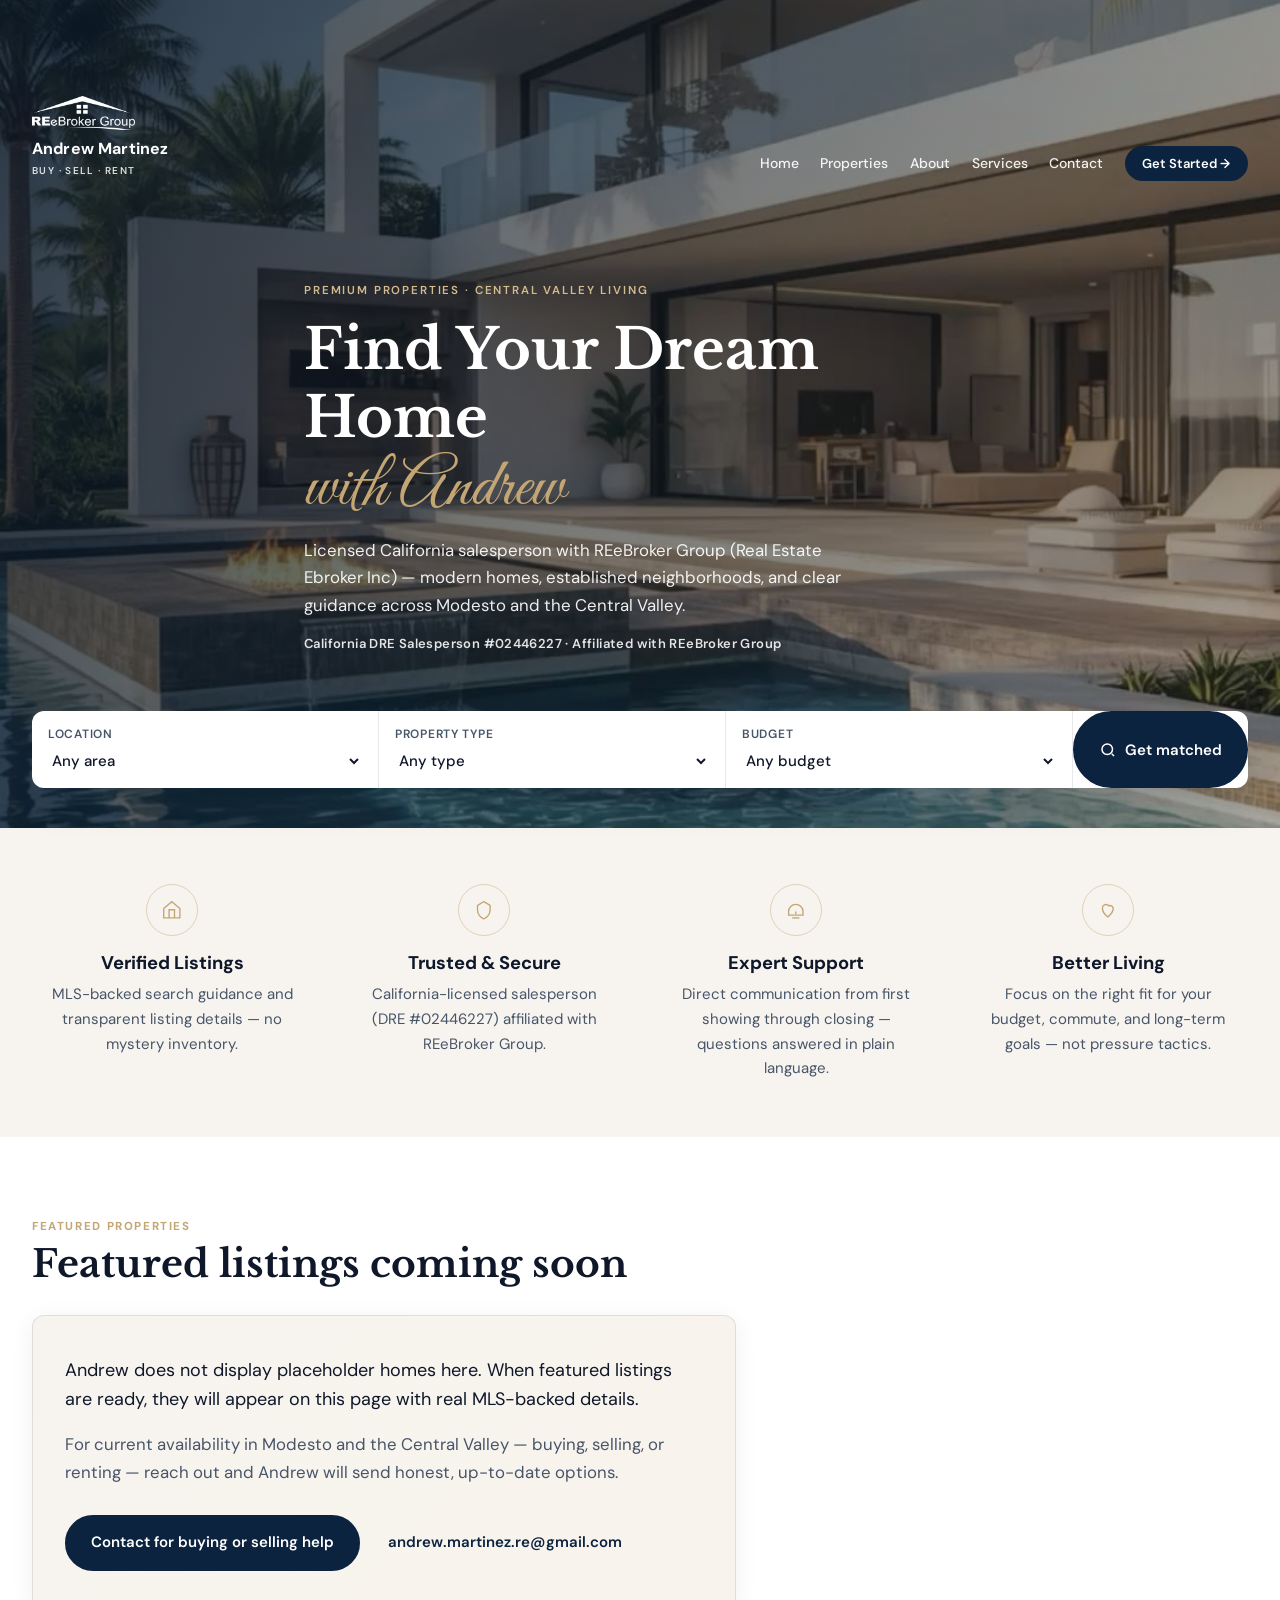
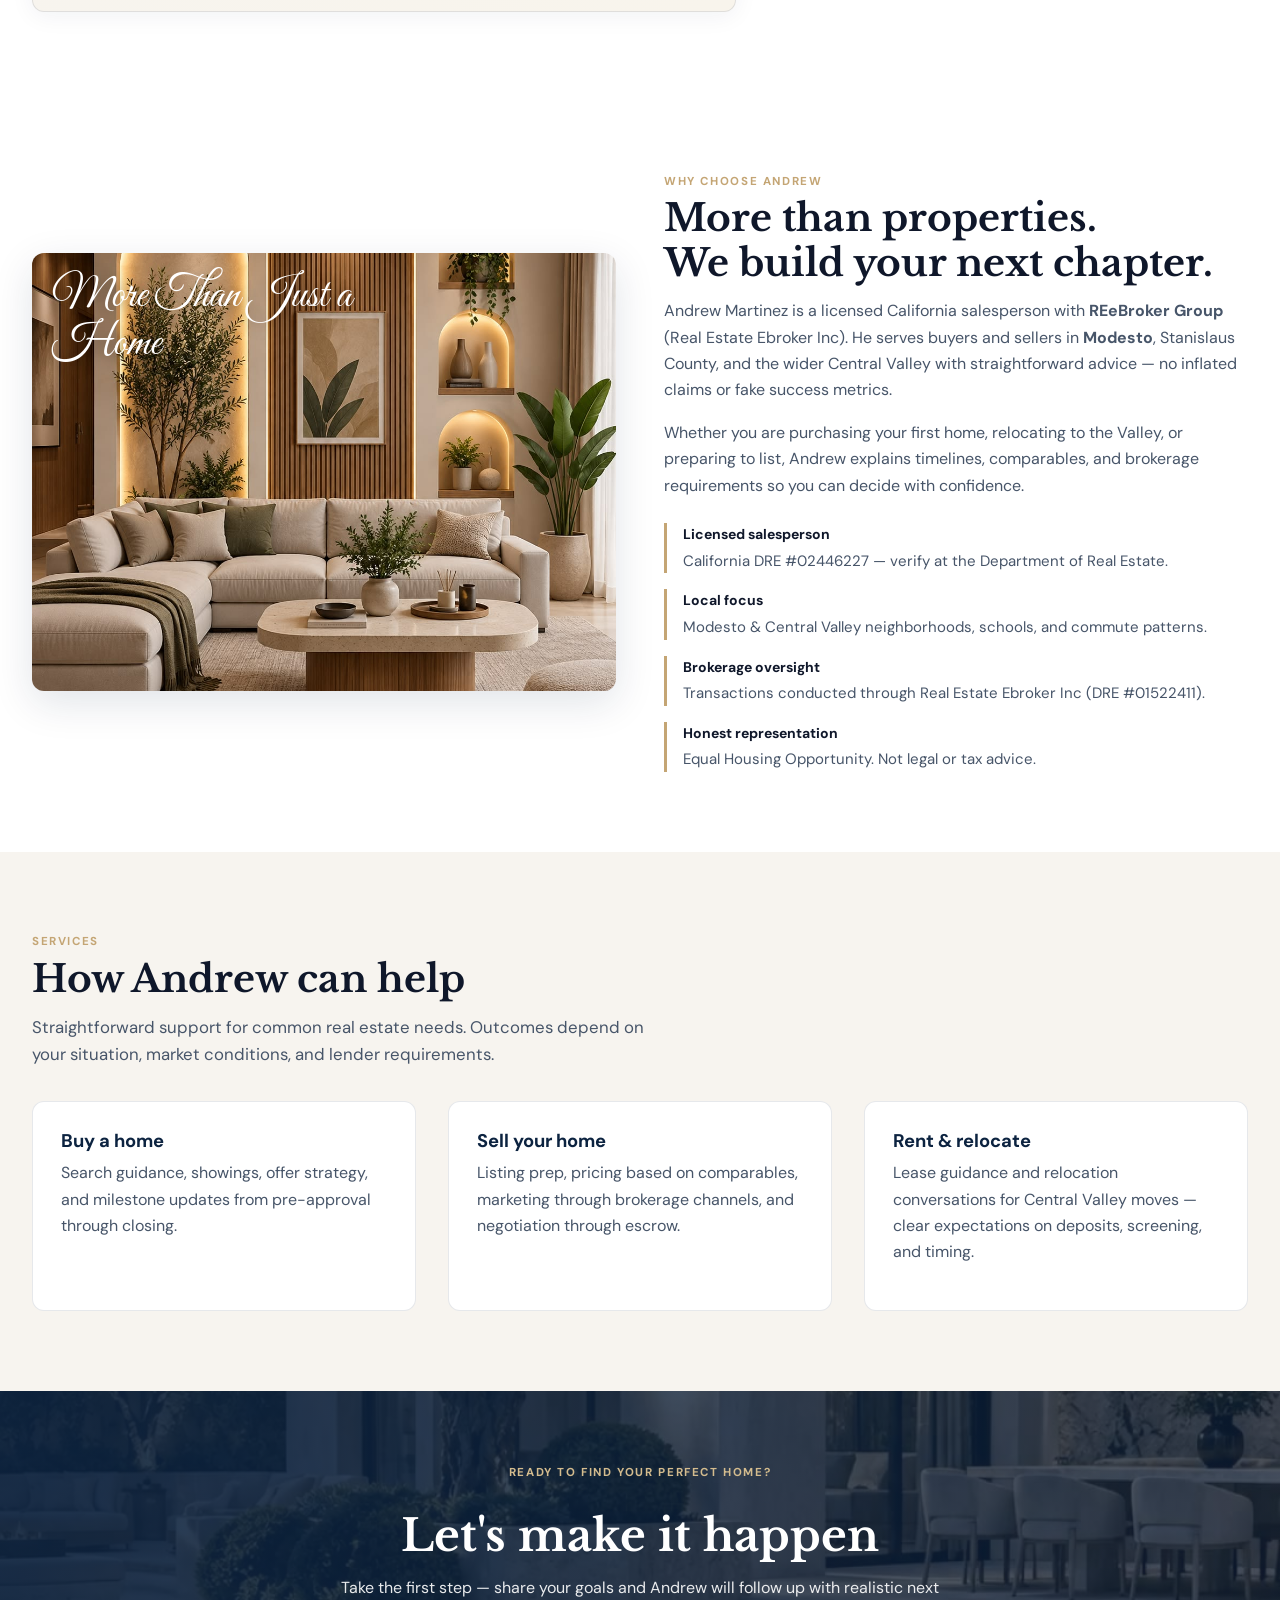
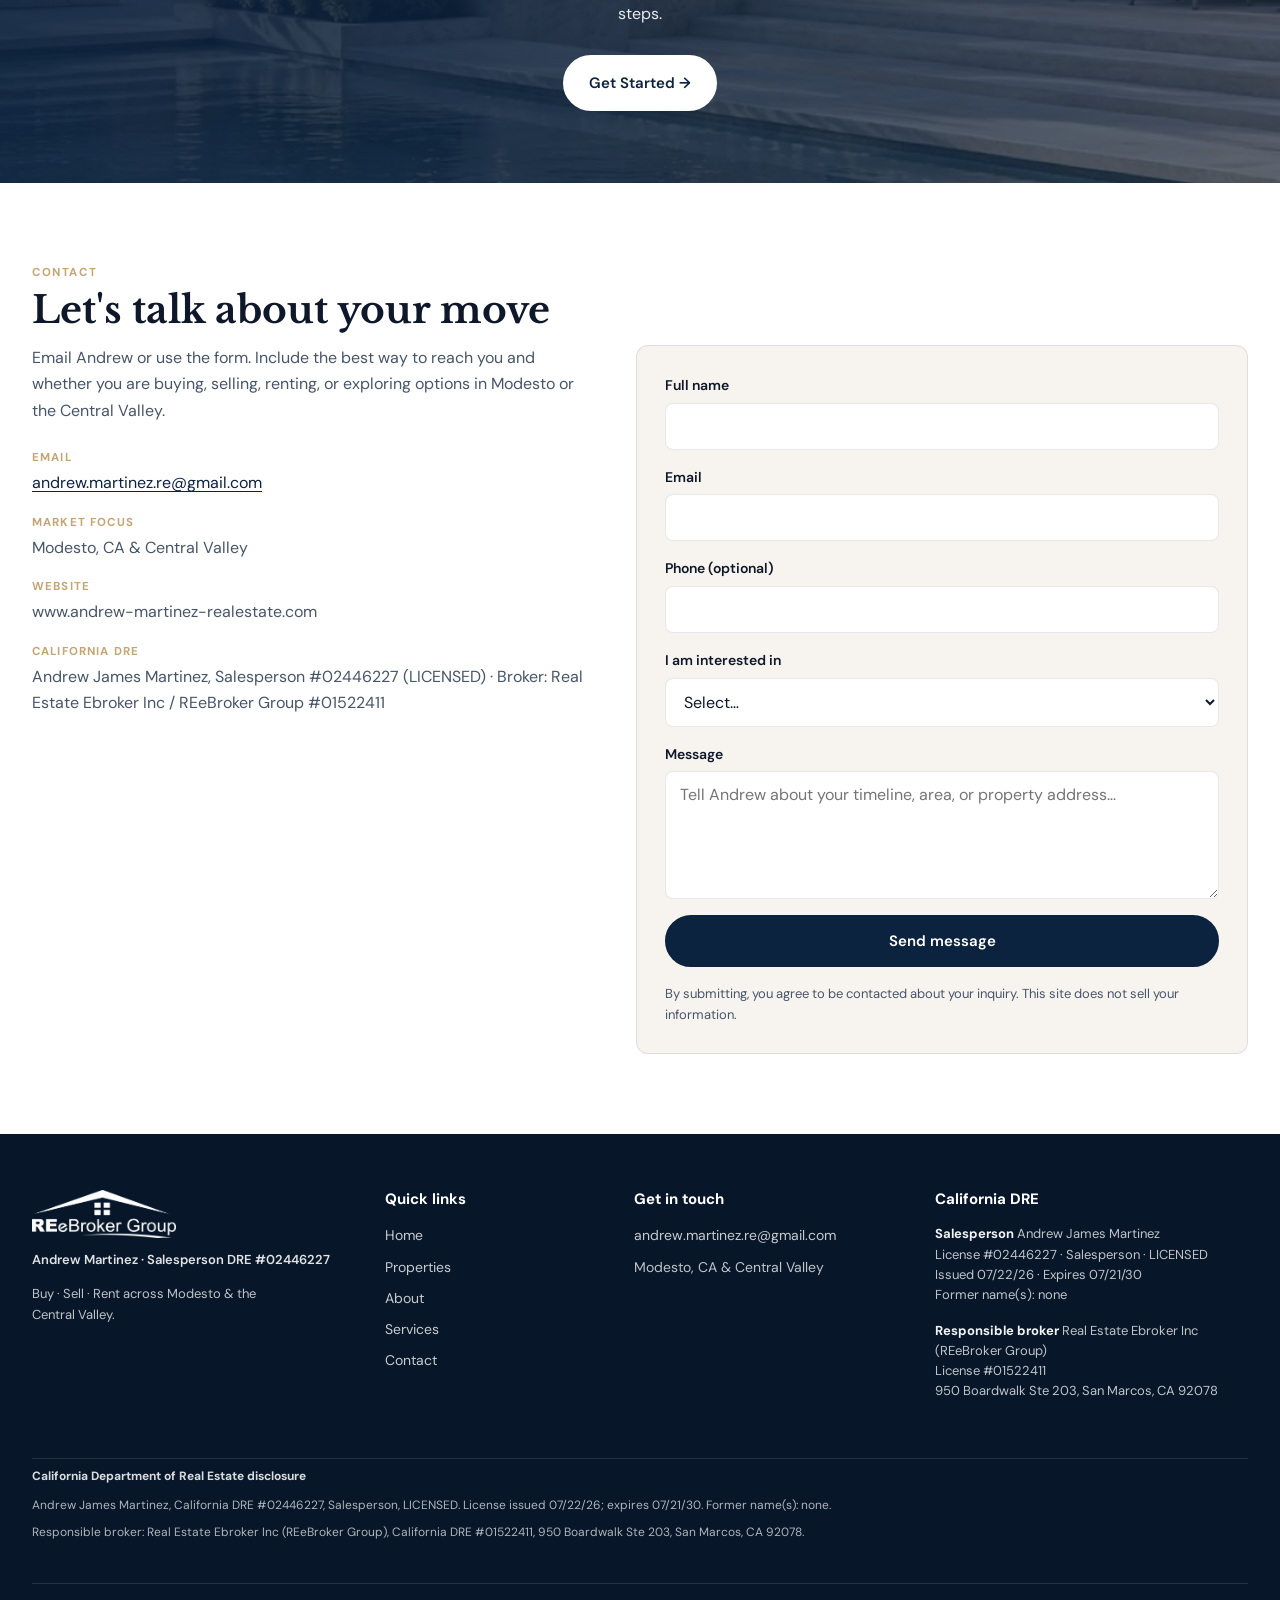
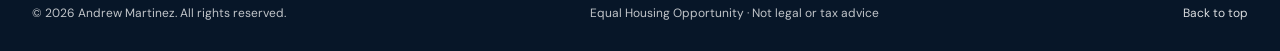
<file: index.html>
<!DOCTYPE html>
<html lang="en">
<head>
  <meta charset="UTF-8">
  <meta name="viewport" content="width=device-width, initial-scale=1.0">
  <title>Andrew Martinez | REeBroker Group — Modesto &amp; Central Valley Real Estate</title>
  <meta name="description" content="Licensed California real estate salesperson Andrew Martinez with REeBroker Group. Buy, sell, and rent guidance in Modesto and the Central Valley.">
  <meta name="author" content="Andrew Martinez">
  <link rel="canonical" href="https://www.andrew-martinez-realestate.com/">
  <meta property="og:type" content="website">
  <meta property="og:title" content="Andrew Martinez | REeBroker Group">
  <meta property="og:description" content="Modesto &amp; Central Valley real estate — buying, selling, and honest listing guidance.">
  <meta property="og:url" content="https://www.andrew-martinez-realestate.com/">
  <meta property="og:image" content="https://jimmythegod100.github.io/andrew-martinez-realestate/images/hero-luxury.jpg">
  <meta name="twitter:card" content="summary_large_image">
  <meta name="twitter:title" content="Andrew Martinez | REeBroker Group">
  <meta name="twitter:description" content="Modesto &amp; Central Valley real estate.">
  <meta name="twitter:image" content="https://jimmythegod100.github.io/andrew-martinez-realestate/images/hero-luxury.jpg">
  <link rel="icon" href="images/favicon.svg" type="image/svg+xml">
  <link rel="preconnect" href="https://fonts.googleapis.com">
  <link rel="preconnect" href="https://fonts.gstatic.com" crossorigin>
  <link href="https://fonts.googleapis.com/css2?family=DM+Sans:ital,opsz,wght@0,9..40,400;0,9..40,500;0,9..40,600;0,9..40,700;1,9..40,400&family=Great+Vibes&family=Libre+Baskerville:ital,wght@0,400;0,700;1,400&display=swap" rel="stylesheet">
  <link rel="stylesheet" href="css/styles.css?v=20261010b">
</head>
<body>
  <a class="skip-link" href="#main">Skip to content</a>

  <header class="site-header" id="top">
    <div class="inner">
      <a class="logo-lockup logo-lockup--brand" href="#top" aria-label="Andrew Martinez, REeBroker Group — home">
        <img class="reebroker-logo reebroker-logo--header" src="images/reebroker-logo-white.png" width="148" height="49" alt="REeBroker Group — Real Estate Ebroker Inc">
        <span class="logo-agent">
          <span class="logo-text">
            Andrew Martinez
            <span class="logo-tagline">Buy · Sell · Rent</span>
          </span>
        </span>
      </a>
      <button class="nav-toggle" type="button" aria-expanded="false" aria-controls="site-nav" aria-label="Open menu">
        <svg width="24" height="24" viewBox="0 0 24 24" fill="none" stroke="currentColor" stroke-width="2" aria-hidden="true">
          <path d="M4 7h16M4 12h16M4 17h16"/>
        </svg>
      </button>
      <nav>
        <ul class="site-nav" id="site-nav">
          <li><a href="#top">Home</a></li>
          <li><a href="#properties">Properties</a></li>
          <li><a href="#about">About</a></li>
          <li><a href="#services">Services</a></li>
          <li><a href="#contact">Contact</a></li>
          <li><a class="nav-cta" href="#contact">Get Started →</a></li>
        </ul>
      </nav>
    </div>
  </header>

  <main id="main">
    <section class="hero" aria-labelledby="hero-heading">
      <div class="hero-inner">
        <p class="hero-eyebrow">Premium properties · Central Valley living</p>
        <h1 id="hero-heading">
          Find Your Dream Home
          <span class="hero-script">with Andrew</span>
        </h1>
        <p class="hero-tagline">Licensed California salesperson with REeBroker Group (Real Estate Ebroker Inc) — modern homes, established neighborhoods, and clear guidance across Modesto and the Central Valley.</p>
        <p class="hero-dre">California DRE Salesperson #02446227 · Affiliated with REeBroker Group</p>
      </div>
      <form class="hero-search" id="hero-search" role="search" aria-label="Share your home search criteria">
        <label class="hero-search-field">
          <span class="hero-search-label">Location</span>
          <select name="location" id="search-location">
            <option value="">Any area</option>
            <option value="modesto">Modesto, CA</option>
            <option value="turlock">Turlock, CA</option>
            <option value="central-valley">Central Valley</option>
          </select>
        </label>
        <label class="hero-search-field">
          <span class="hero-search-label">Property type</span>
          <select name="type" id="search-type">
            <option value="">Any type</option>
            <option value="sale">For sale</option>
            <option value="rent">For rent</option>
          </select>
        </label>
        <label class="hero-search-field">
          <span class="hero-search-label">Budget</span>
          <select name="budget" id="search-budget">
            <option value="">Any budget</option>
            <option value="under-500">Under $500K</option>
            <option value="500-700">$500K – $700K</option>
            <option value="rent">Under $3K/mo rent</option>
          </select>
        </label>
        <button class="btn btn-navy hero-search-btn" type="submit">
          <svg width="18" height="18" viewBox="0 0 24 24" fill="none" stroke="currentColor" stroke-width="2" aria-hidden="true"><circle cx="11" cy="11" r="7"/><path d="M20 20l-3-3"/></svg>
          Get matched
        </button>
      </form>
    </section>

    <section class="highlights" aria-labelledby="highlights-heading">
      <h2 id="highlights-heading" class="visually-hidden">Why work with Andrew</h2>
      <div class="highlights-grid">
        <article class="highlight-card">
          <div class="highlight-icon" aria-hidden="true">
            <svg viewBox="0 0 24 24" fill="none" stroke="currentColor" stroke-width="1.5"><path d="M3 10.5L12 3l9 7.5V21H3V10.5z"/><path d="M9 21V12h6v9"/></svg>
          </div>
          <h3>Verified Listings</h3>
          <p>MLS-backed search guidance and transparent listing details — no mystery inventory.</p>
        </article>
        <article class="highlight-card">
          <div class="highlight-icon" aria-hidden="true">
            <svg viewBox="0 0 24 24" fill="none" stroke="currentColor" stroke-width="1.5"><path d="M12 3l7 4v5c0 5-3.5 9-7 10-3.5-1-7-5-7-10V7l7-4z"/></svg>
          </div>
          <h3>Trusted &amp; Secure</h3>
          <p>California-licensed salesperson (DRE #02446227) affiliated with REeBroker Group.</p>
        </article>
        <article class="highlight-card">
          <div class="highlight-icon" aria-hidden="true">
            <svg viewBox="0 0 24 24" fill="none" stroke="currentColor" stroke-width="1.5"><path d="M4 14a8 8 0 0116 0v4H4v-4z"/><path d="M12 14v3"/><path d="M8 21h8"/></svg>
          </div>
          <h3>Expert Support</h3>
          <p>Direct communication from first showing through closing — questions answered in plain language.</p>
        </article>
        <article class="highlight-card">
          <div class="highlight-icon" aria-hidden="true">
            <svg viewBox="0 0 24 24" fill="none" stroke="currentColor" stroke-width="1.5"><path d="M12 20s-6-4.5-6-10a4 4 0 017-2.5A4 4 0 0118 10c0 5.5-6 10-6 10z"/></svg>
          </div>
          <h3>Better Living</h3>
          <p>Focus on the right fit for your budget, commute, and long-term goals — not pressure tactics.</p>
        </article>
      </div>
    </section>

    <section class="section properties-section" id="properties" aria-labelledby="properties-heading">
      <div class="section-inner">
        <p class="section-label">Featured properties</p>
        <h2 id="properties-heading">Featured listings coming soon</h2>
        <div class="properties-coming-soon">
          <p class="properties-coming-soon-lead">Andrew does not display placeholder homes here. When featured listings are ready, they will appear on this page with real MLS-backed details.</p>
          <p>For current availability in Modesto and the Central Valley — buying, selling, or renting — reach out and Andrew will send honest, up-to-date options.</p>
          <div class="properties-coming-soon-actions">
            <a class="btn btn-navy" href="#contact">Contact for buying or selling help</a>
            <a class="text-link" href="mailto:andrew.martinez.re@gmail.com">andrew.martinez.re@gmail.com</a>
          </div>
        </div>
      </div>
    </section>

    <section class="section about-section" id="about" aria-labelledby="about-heading">
      <div class="section-inner about-split">
        <div class="about-visual">
          <img src="images/about-living.jpg" alt="Bright modern luxury living room" width="720" height="540" loading="lazy">
          <p class="about-overlay-script">More Than Just a Home</p>
        </div>
        <div class="about-copy">
          <p class="section-label">Why choose Andrew</p>
          <h2 id="about-heading">More than properties.<br>We build your next chapter.</h2>
          <p>Andrew Martinez is a licensed California salesperson with <strong>REeBroker Group</strong> (Real Estate Ebroker Inc). He serves buyers and sellers in <strong>Modesto</strong>, Stanislaus County, and the wider Central Valley with straightforward advice — no inflated claims or fake success metrics.</p>
          <p>Whether you are purchasing your first home, relocating to the Valley, or preparing to list, Andrew explains timelines, comparables, and brokerage requirements so you can decide with confidence.</p>
          <ul class="about-facts">
            <li>
              <strong>Licensed salesperson</strong>
              California DRE #02446227 — verify at the Department of Real Estate.
            </li>
            <li>
              <strong>Local focus</strong>
              Modesto &amp; Central Valley neighborhoods, schools, and commute patterns.
            </li>
            <li>
              <strong>Brokerage oversight</strong>
              Transactions conducted through Real Estate Ebroker Inc (DRE #01522411).
            </li>
            <li>
              <strong>Honest representation</strong>
              Equal Housing Opportunity. Not legal or tax advice.
            </li>
          </ul>
        </div>
      </div>
    </section>

    <section class="section section-alt" id="services" aria-labelledby="services-heading">
      <div class="section-inner">
        <p class="section-label">Services</p>
        <h2 id="services-heading">How Andrew can help</h2>
        <p class="section-intro">Straightforward support for common real estate needs. Outcomes depend on your situation, market conditions, and lender requirements.</p>
        <div class="services-grid">
          <article class="service-item">
            <h3>Buy a home</h3>
            <p>Search guidance, showings, offer strategy, and milestone updates from pre-approval through closing.</p>
          </article>
          <article class="service-item">
            <h3>Sell your home</h3>
            <p>Listing prep, pricing based on comparables, marketing through brokerage channels, and negotiation through escrow.</p>
          </article>
          <article class="service-item">
            <h3>Rent &amp; relocate</h3>
            <p>Lease guidance and relocation conversations for Central Valley moves — clear expectations on deposits, screening, and timing.</p>
          </article>
        </div>
      </div>
    </section>

    <section class="cta-banner" aria-labelledby="cta-heading">
      <div class="cta-banner-inner">
        <p class="cta-eyebrow">Ready to find your perfect home?</p>
        <h2 id="cta-heading">Let&apos;s make it happen</h2>
        <p>Take the first step — share your goals and Andrew will follow up with realistic next steps.</p>
        <a class="btn btn-white" href="#contact">Get Started →</a>
      </div>
    </section>

    <section class="section contact-section" id="contact" aria-labelledby="contact-heading">
      <div class="section-inner">
        <p class="section-label">Contact</p>
        <h2 id="contact-heading">Let&apos;s talk about your move</h2>
        <div class="contact-grid">
          <div>
            <p>Email Andrew or use the form. Include the best way to reach you and whether you are buying, selling, renting, or exploring options in Modesto or the Central Valley.</p>
            <ul class="contact-details">
              <li>
                <strong>Email</strong>
                <a href="mailto:andrew.martinez.re@gmail.com">andrew.martinez.re@gmail.com</a>
              </li>
              <li>
                <strong>Market focus</strong>
                Modesto, CA &amp; Central Valley
              </li>
              <li>
                <strong>Website</strong>
                www.andrew-martinez-realestate.com
              </li>
              <li>
                <strong>California DRE</strong>
                Andrew James Martinez, Salesperson #02446227 (LICENSED) · Broker: Real Estate Ebroker Inc / REeBroker Group #01522411
              </li>
            </ul>
          </div>
          <form class="contact-form" action="https://formsubmit.co/andrew.martinez.re@gmail.com" method="POST">
            <input type="hidden" name="_subject" value="New inquiry — Andrew Martinez Real Estate">
            <input type="hidden" name="_captcha" value="false">
            <input type="hidden" name="_template" value="table">
            <input type="hidden" name="_next" value="https://jimmythegod100.github.io/andrew-martinez-realestate/thanks.html">
            <input type="text" name="_honey" style="display:none" tabindex="-1" autocomplete="off">
            <label>
              Full name
              <input type="text" name="name" required autocomplete="name">
            </label>
            <label>
              Email
              <input type="email" name="email" required autocomplete="email">
            </label>
            <label>
              Phone (optional)
              <input type="tel" name="phone" autocomplete="tel">
            </label>
            <label>
              I am interested in
              <select name="interest" required>
                <option value="">Select…</option>
                <option value="Buying">Buying a home</option>
                <option value="Selling">Selling my home</option>
                <option value="Renting">Renting / lease</option>
                <option value="Valuation">Home valuation</option>
                <option value="Other">Other / general question</option>
              </select>
            </label>
            <label>
              Message
              <textarea name="message" required placeholder="Tell Andrew about your timeline, area, or property address…"></textarea>
            </label>
            <button class="btn btn-navy" type="submit">Send message</button>
            <p class="form-note">By submitting, you agree to be contacted about your inquiry. This site does not sell your information.</p>
          </form>
        </div>
      </div>
    </section>
  </main>

  <footer class="site-footer" id="license" aria-labelledby="footer-heading">
    <div class="footer-inner">
      <div class="footer-brand">
        <a class="footer-brand-link" href="#top">
          <img class="reebroker-logo reebroker-logo--footer" src="images/reebroker-logo-white.png" width="168" height="56" alt="REeBroker Group — Real Estate Ebroker Inc">
          <span class="footer-agent-name">Andrew Martinez · Salesperson DRE #02446227</span>
        </a>
        <p class="footer-tagline">Buy · Sell · Rent across Modesto &amp; the Central Valley.</p>
      </div>
      <div class="footer-col">
        <h2 id="footer-heading" class="footer-title">Quick links</h2>
        <ul class="footer-links">
          <li><a href="#top">Home</a></li>
          <li><a href="#properties">Properties</a></li>
          <li><a href="#about">About</a></li>
          <li><a href="#services">Services</a></li>
          <li><a href="#contact">Contact</a></li>
        </ul>
      </div>
      <div class="footer-col">
        <h2 class="footer-title">Get in touch</h2>
        <ul class="footer-contact">
          <li><a href="mailto:andrew.martinez.re@gmail.com">andrew.martinez.re@gmail.com</a></li>
          <li>Modesto, CA &amp; Central Valley</li>
        </ul>
      </div>
      <div class="footer-col footer-license">
        <h2 class="footer-title">California DRE</h2>
        <p><strong>Salesperson</strong> Andrew James Martinez<br>License #02446227 · Salesperson · LICENSED<br>Issued 07/22/26 · Expires 07/21/30<br>Former name(s): none</p>
        <p><strong>Responsible broker</strong> Real Estate Ebroker Inc (REeBroker Group)<br>License #01522411<br>950 Boardwalk Ste 203, San Marcos, CA 92078</p>
      </div>
      <div class="footer-compliance" aria-label="California real estate license disclosure">
        <p class="footer-compliance-title">California Department of Real Estate disclosure</p>
        <p>Andrew James Martinez, California DRE #02446227, Salesperson, LICENSED. License issued 07/22/26; expires 07/21/30. Former name(s): none.</p>
        <p>Responsible broker: Real Estate Ebroker Inc (REeBroker Group), California DRE #01522411, 950 Boardwalk Ste 203, San Marcos, CA 92078.</p>
      </div>
    </div>
    <div class="footer-bottom">
      <span>&copy; <span id="year"></span> Andrew Martinez. All rights reserved.</span>
      <span>Equal Housing Opportunity · Not legal or tax advice</span>
      <a href="#top">Back to top</a>
    </div>
  </footer>

  <script src="js/main.js"></script>
  <script>document.getElementById("year").textContent = new Date().getFullYear();</script>
</body>
</html>
</file>
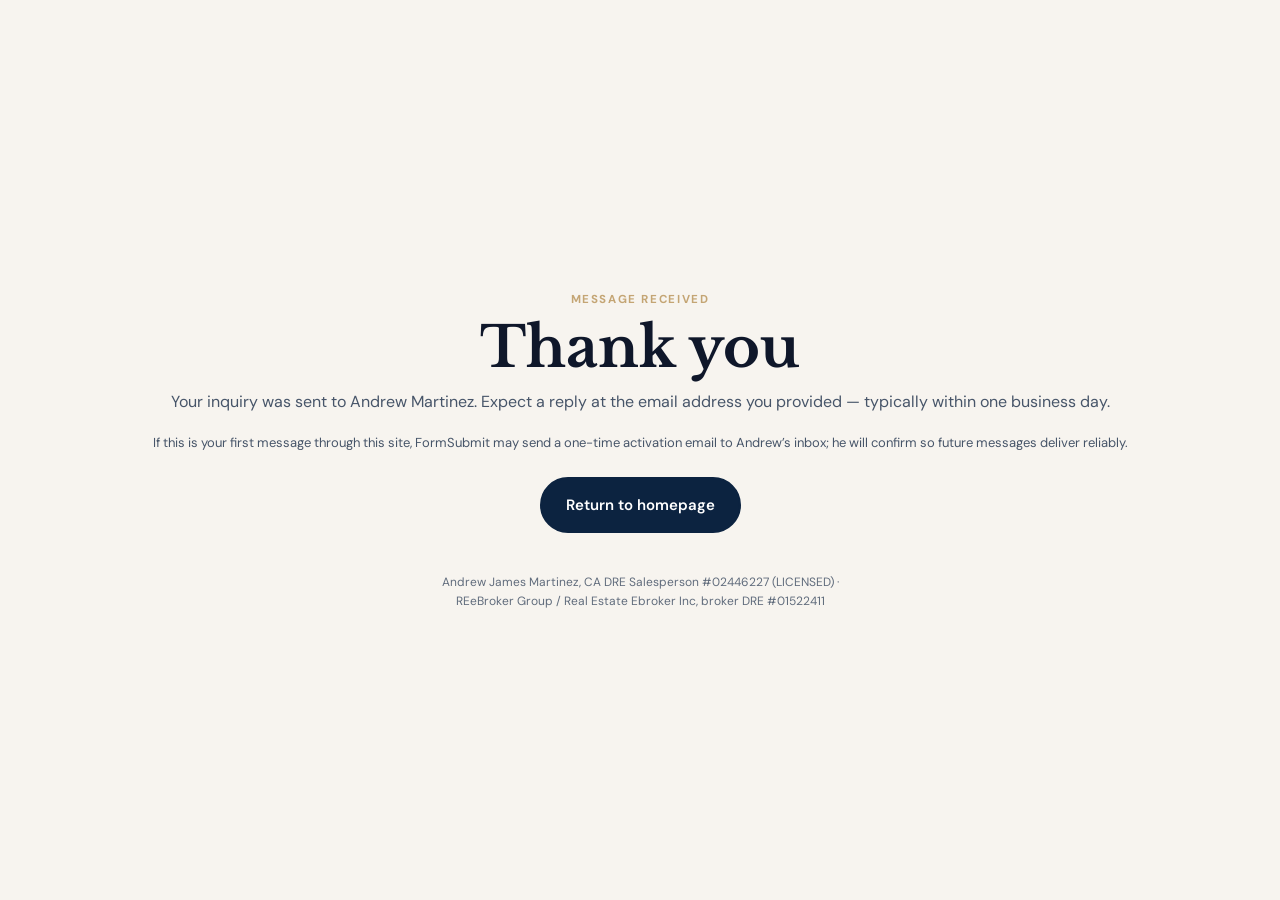
<file: thanks.html>
<!DOCTYPE html>
<html lang="en">
<head>
  <meta charset="UTF-8">
  <meta name="viewport" content="width=device-width, initial-scale=1.0">
  <title>Thank you | Andrew Martinez Real Estate</title>
  <meta name="robots" content="noindex">
  <link rel="icon" href="images/favicon.svg" type="image/svg+xml">
  <link rel="preconnect" href="https://fonts.googleapis.com">
  <link rel="preconnect" href="https://fonts.gstatic.com" crossorigin>
  <link href="https://fonts.googleapis.com/css2?family=DM+Sans:wght@400;600;700&family=Libre+Baskerville:wght@700&display=swap" rel="stylesheet">
  <link rel="stylesheet" href="css/styles.css">
</head>
<body>
  <div class="thanks-page">
    <p class="section-label">Message received</p>
    <h1>Thank you</h1>
    <p>Your inquiry was sent to Andrew Martinez. Expect a reply at the email address you provided — typically within one business day.</p>
    <p class="form-note">If this is your first message through this site, FormSubmit may send a one-time activation email to Andrew’s inbox; he will confirm so future messages deliver reliably.</p>
    <a class="btn btn-dark" href="index.html" style="margin-top:1.5rem;">Return to homepage</a>
    <p class="thanks-compliance">Andrew James Martinez, CA DRE Salesperson #02446227 (LICENSED) · REeBroker Group / Real Estate Ebroker Inc, broker DRE #01522411</p>
  </div>
</body>
</html>
</file>
<file: css/styles.css>
/* Andrew Martinez — REeBroker Group (Everlight-inspired layout) */
:root {
  --color-navy: #0c2340;
  --color-navy-deep: #071628;
  --color-gold: #c4a574;
  --color-gold-soft: #d4bc8e;
  --color-ink: #0f172a;
  --color-ink-soft: #475569;
  --color-cream: #f7f4ef;
  --color-cream-dark: #ebe6dc;
  --color-white: #ffffff;
  --color-border: rgba(12, 35, 64, 0.1);
  --font-display: "Libre Baskerville", "Georgia", serif;
  --font-body: "DM Sans", system-ui, sans-serif;
  --font-script: "Great Vibes", cursive;
  --max-width: 76rem;
  /* Stacked logo + name needs room; +1in clears the top cutoff */
  --header-h: calc(1in + 5.75rem);
  --radius: 12px;
  --shadow: 0 12px 40px rgba(12, 35, 64, 0.12);
}

*,
*::before,
*::after {
  box-sizing: border-box;
}

html {
  scroll-behavior: smooth;
}

body {
  margin: 0;
  font-family: var(--font-body);
  font-size: 1rem;
  line-height: 1.65;
  color: var(--color-ink-soft);
  background: var(--color-white);
}

img {
  max-width: 100%;
  height: auto;
  display: block;
}

a {
  color: var(--color-navy);
  text-decoration-thickness: 1px;
  text-underline-offset: 3px;
}

a:hover {
  color: var(--color-gold);
}

h1,
h2,
h3 {
  font-family: var(--font-display);
  font-weight: 700;
  color: var(--color-ink);
  line-height: 1.2;
}

h1 {
  font-size: clamp(2.25rem, 5vw, 3.5rem);
  margin: 0 0 0.75rem;
}

h2 {
  font-size: clamp(1.75rem, 3.5vw, 2.35rem);
  margin: 0 0 0.75rem;
}

h3 {
  font-size: 1.15rem;
  margin: 0 0 0.5rem;
  font-family: var(--font-body);
  font-weight: 700;
  color: var(--color-ink);
}

p {
  margin: 0 0 1rem;
}

.visually-hidden {
  position: absolute;
  width: 1px;
  height: 1px;
  padding: 0;
  margin: -1px;
  overflow: hidden;
  clip: rect(0, 0, 0, 0);
  white-space: nowrap;
  border: 0;
}

.skip-link {
  position: absolute;
  left: -9999px;
  top: 0;
  background: var(--color-navy);
  color: var(--color-white);
  padding: 0.5rem 1rem;
  z-index: 100;
}

.skip-link:focus {
  left: 1rem;
  top: 1rem;
}

/* Header */
.site-header {
  position: fixed;
  top: 0;
  left: 0;
  right: 0;
  z-index: 50;
  height: auto;
  min-height: var(--header-h);
  padding: 1in 0 0.85rem;
  display: flex;
  align-items: flex-end;
  overflow: visible;
  transition: background 0.25s ease, box-shadow 0.25s ease;
}

.site-header.is-scrolled {
  background: rgba(255, 255, 255, 0.96);
  backdrop-filter: blur(12px);
  box-shadow: 0 1px 0 var(--color-border);
}

.site-header .inner {
  width: min(100% - 2rem, var(--max-width));
  margin: 0 auto;
  display: flex;
  align-items: flex-end;
  justify-content: space-between;
  gap: 1rem;
}

.logo-lockup {
  display: flex;
  align-items: center;
  gap: 0.65rem;
  text-decoration: none;
  color: var(--color-white);
}

.logo-lockup--brand {
  flex-direction: column;
  align-items: flex-start;
  gap: 0.35rem;
  max-width: min(100%, 12rem);
}

.logo-agent {
  flex-shrink: 0;
}

.reebroker-logo {
  display: block;
  width: auto;
  height: 2.35rem;
  max-width: 9.25rem;
  object-fit: contain;
  flex-shrink: 0;
  border-radius: 4px;
}

.reebroker-logo--header {
  height: 2.15rem;
  max-width: 8.5rem;
}

.reebroker-logo--footer {
  height: 3rem;
  max-width: 10.5rem;
  margin-bottom: 0.65rem;
}

.footer-brand-link {
  display: inline-block;
  text-decoration: none;
  color: inherit;
}

.footer-agent-name {
  display: block;
  font-size: 0.8125rem;
  font-weight: 600;
  color: rgba(255, 255, 255, 0.88);
  margin-top: 0.15rem;
}

.site-header.is-scrolled .logo-lockup {
  color: var(--color-navy);
}

.logo-icon {
  width: 2.1rem;
  height: 2.1rem;
  flex-shrink: 0;
  color: var(--color-gold);
}

.logo-text {
  font-family: var(--font-body);
  font-size: 1rem;
  font-weight: 700;
  letter-spacing: 0.01em;
  line-height: 1.15;
  color: inherit;
}

.logo-tagline {
  display: block;
  font-size: 0.62rem;
  font-weight: 600;
  letter-spacing: 0.14em;
  text-transform: uppercase;
  opacity: 0.85;
  margin-top: 0.15rem;
}

.site-nav {
  display: flex;
  align-items: center;
  gap: 1.35rem;
  list-style: none;
  margin: 0;
  padding: 0;
}

.site-nav a {
  text-decoration: none;
  font-size: 0.875rem;
  font-weight: 500;
  color: rgba(255, 255, 255, 0.92);
}

.site-header.is-scrolled .site-nav a:not(.nav-cta) {
  color: var(--color-ink-soft);
}

.site-nav a:hover {
  color: var(--color-gold-soft);
}

.site-header.is-scrolled .site-nav a:hover {
  color: var(--color-navy);
}

.nav-cta {
  background: var(--color-navy) !important;
  color: var(--color-white) !important;
  padding: 0.55rem 1.1rem;
  border-radius: 999px;
  text-decoration: none !important;
  font-weight: 600 !important;
  font-size: 0.8125rem !important;
  transition: background 0.2s, transform 0.15s;
}

.nav-cta:hover {
  background: var(--color-navy-deep) !important;
  color: var(--color-white) !important;
}

.nav-toggle {
  display: none;
  background: none;
  border: none;
  padding: 0.5rem;
  cursor: pointer;
  color: var(--color-white);
}

.site-header.is-scrolled .nav-toggle {
  color: var(--color-navy);
}

@media (max-width: 900px) {
  .nav-toggle {
    display: block;
  }

  .site-nav {
    position: fixed;
    top: var(--header-h);
    left: 0;
    right: 0;
    flex-direction: column;
    align-items: stretch;
    background: var(--color-white);
    padding: 1.25rem 1.5rem 1.5rem;
    gap: 0.75rem;
    transform: translateY(-120%);
    opacity: 0;
    pointer-events: none;
    transition: transform 0.25s ease, opacity 0.25s ease;
    box-shadow: var(--shadow);
  }

  .site-nav.is-open {
    transform: translateY(0);
    opacity: 1;
    pointer-events: auto;
  }

  .site-nav a {
    color: var(--color-ink-soft) !important;
    font-size: 1rem;
    padding: 0.35rem 0;
  }

  .nav-cta {
    text-align: center;
    margin-top: 0.5rem;
  }
}

/* Hero */
.hero {
  position: relative;
  min-height: 92vh;
  min-height: 92dvh;
  display: flex;
  flex-direction: column;
  justify-content: center;
  padding: calc(var(--header-h) + 2rem) 1rem 7rem;
  background: var(--color-navy-deep) center / cover no-repeat;
  background-image: url("../images/hero-luxury.jpg");
}

.hero::after {
  content: "";
  position: absolute;
  inset: 0;
  background: linear-gradient(
    115deg,
    rgba(7, 22, 40, 0.82) 0%,
    rgba(7, 22, 40, 0.55) 45%,
    rgba(7, 22, 40, 0.35) 100%
  );
  pointer-events: none;
}

.hero-inner {
  position: relative;
  z-index: 1;
  width: min(100%, var(--max-width));
  margin: 0 auto;
  color: var(--color-white);
  max-width: 42rem;
}

.hero-eyebrow {
  font-size: 0.72rem;
  font-weight: 600;
  letter-spacing: 0.16em;
  text-transform: uppercase;
  color: var(--color-gold-soft);
  margin: 0 0 1rem;
}

.hero h1 {
  color: var(--color-white);
}

.hero-script {
  display: block;
  font-family: var(--font-script);
  font-weight: 400;
  font-size: clamp(2.5rem, 7vw, 4.25rem);
  color: var(--color-gold);
  line-height: 1.05;
  margin-top: 0.15rem;
}

.hero-tagline {
  font-size: 1.05rem;
  max-width: 34rem;
  opacity: 0.92;
  margin-bottom: 0;
}

.hero-dre {
  margin: 0.85rem 0 0;
  font-size: 0.8125rem;
  font-weight: 600;
  letter-spacing: 0.03em;
  color: rgba(255, 255, 255, 0.88);
}

.hero-search {
  position: absolute;
  z-index: 2;
  left: 50%;
  bottom: 2.5rem;
  transform: translateX(-50%);
  width: min(calc(100% - 2rem), var(--max-width));
  display: grid;
  grid-template-columns: 1fr 1fr 1fr auto;
  gap: 0;
  align-items: stretch;
  background: var(--color-white);
  border-radius: var(--radius);
  box-shadow: var(--shadow);
  overflow: hidden;
}

.hero-search-field {
  display: flex;
  flex-direction: column;
  gap: 0.2rem;
  padding: 0.85rem 1rem;
  border-right: 1px solid var(--color-border);
  font-size: 0.75rem;
}

.hero-search-label {
  font-weight: 600;
  text-transform: uppercase;
  letter-spacing: 0.06em;
  color: var(--color-ink-soft);
}

.hero-search select {
  border: none;
  background: transparent;
  font-family: var(--font-body);
  font-size: 0.9375rem;
  font-weight: 500;
  color: var(--color-ink);
  padding: 0.15rem 0;
  cursor: pointer;
}

.hero-search select:focus {
  outline: none;
}

.hero-search-btn {
  border-radius: 0;
  padding: 0 1.75rem;
  gap: 0.5rem;
  white-space: nowrap;
}

@media (max-width: 768px) {
  .hero {
    padding-bottom: 14rem;
  }

  .hero-search {
    grid-template-columns: 1fr;
    bottom: 1.5rem;
  }

  .hero-search-field {
    border-right: none;
    border-bottom: 1px solid var(--color-border);
  }

  .hero-search-btn {
    justify-content: center;
    padding: 1rem;
    border-radius: 0 0 var(--radius) var(--radius);
  }
}

/* Buttons */
.btn {
  display: inline-flex;
  align-items: center;
  justify-content: center;
  padding: 0.85rem 1.5rem;
  font-family: var(--font-body);
  font-size: 0.9375rem;
  font-weight: 600;
  text-decoration: none;
  border-radius: 999px;
  border: 2px solid transparent;
  cursor: pointer;
  transition: background 0.2s, color 0.2s, border-color 0.2s;
}

.btn-navy {
  background: var(--color-navy);
  color: var(--color-white);
  border-color: var(--color-navy);
}

.btn-navy:hover {
  background: var(--color-navy-deep);
  color: var(--color-white);
}

.btn-white {
  background: var(--color-white);
  color: var(--color-navy);
  border-color: var(--color-white);
}

.btn-white:hover {
  background: var(--color-cream);
  color: var(--color-navy);
}

.btn-dark {
  background: var(--color-navy);
  color: var(--color-white);
  border-color: var(--color-navy);
}

/* Highlights */
.highlights {
  background: var(--color-cream);
  padding: 3.5rem 1rem;
}

.highlights-grid {
  width: min(100%, var(--max-width));
  margin: 0 auto;
  display: grid;
  grid-template-columns: repeat(4, 1fr);
  gap: 2rem;
}

.highlight-card {
  text-align: center;
}

.highlight-icon {
  width: 3.25rem;
  height: 3.25rem;
  margin: 0 auto 1rem;
  border-radius: 50%;
  border: 1px solid rgba(196, 165, 116, 0.45);
  display: flex;
  align-items: center;
  justify-content: center;
  color: var(--color-gold);
}

.highlight-icon svg {
  width: 1.35rem;
  height: 1.35rem;
}

.highlight-card p {
  font-size: 0.9375rem;
  margin: 0;
  max-width: 16rem;
  margin-inline: auto;
}

@media (max-width: 900px) {
  .highlights-grid {
    grid-template-columns: repeat(2, 1fr);
  }
}

@media (max-width: 520px) {
  .highlights-grid {
    grid-template-columns: 1fr;
  }
}

/* Sections */
.section {
  padding: 5rem 1rem;
}

.section-inner {
  width: min(100%, var(--max-width));
  margin: 0 auto;
}

.section-label {
  font-size: 0.72rem;
  font-weight: 700;
  letter-spacing: 0.14em;
  text-transform: uppercase;
  color: var(--color-gold);
  margin-bottom: 0.35rem;
}

.section-intro {
  max-width: 40rem;
  font-size: 1.05rem;
  margin-bottom: 2rem;
}

.section-alt {
  background: var(--color-cream);
}

.section-head-row {
  display: flex;
  align-items: flex-end;
  justify-content: space-between;
  gap: 1.5rem;
  flex-wrap: wrap;
  margin-bottom: 0.75rem;
}

.text-link {
  text-decoration: none;
  font-weight: 600;
  font-size: 0.9375rem;
  color: var(--color-navy);
}

.text-link:hover {
  color: var(--color-gold);
}

.properties-coming-soon {
  margin-top: 1.75rem;
  padding: 2.5rem 2rem;
  background: linear-gradient(135deg, var(--color-cream) 0%, #f8f4ec 100%);
  border: 1px solid var(--color-border);
  border-radius: var(--radius);
  box-shadow: 0 4px 24px rgba(12, 35, 64, 0.06);
  max-width: 44rem;
}

.properties-coming-soon p {
  color: var(--color-ink-soft);
  font-size: 1.05rem;
  line-height: 1.65;
  margin-bottom: 1rem;
}

.properties-coming-soon-lead {
  color: var(--color-ink) !important;
  font-size: 1.125rem !important;
}

.properties-coming-soon-actions {
  display: flex;
  flex-wrap: wrap;
  align-items: center;
  gap: 1.25rem 1.75rem;
  margin-top: 1.75rem;
}

.properties-grid {
  display: grid;
  grid-template-columns: repeat(3, 1fr);
  gap: 1.75rem;
}

.property-card {
  background: var(--color-white);
  border-radius: var(--radius);
  overflow: hidden;
  box-shadow: 0 4px 24px rgba(12, 35, 64, 0.08);
  border: 1px solid var(--color-border);
  transition: transform 0.2s, box-shadow 0.2s;
}

.property-card.is-hidden {
  display: none;
}

.property-card:hover {
  transform: translateY(-4px);
  box-shadow: var(--shadow);
}

.property-media {
  position: relative;
  aspect-ratio: 4 / 3;
  overflow: hidden;
}

.property-media img {
  width: 100%;
  height: 100%;
  object-fit: cover;
}

.property-badge {
  position: absolute;
  top: 0.85rem;
  left: 0.85rem;
  background: var(--color-navy);
  color: var(--color-white);
  font-size: 0.6875rem;
  font-weight: 700;
  letter-spacing: 0.06em;
  text-transform: uppercase;
  padding: 0.35rem 0.65rem;
  border-radius: 4px;
}

.property-badge.badge-rent {
  background: #2563eb;
}

.property-body {
  padding: 1.15rem 1.25rem 1.35rem;
}

.property-location {
  font-size: 0.875rem;
  color: var(--color-ink-soft);
  margin-bottom: 0.75rem;
}

.property-specs {
  list-style: none;
  padding: 0;
  margin: 0 0 0.85rem;
  display: flex;
  flex-wrap: wrap;
  gap: 0.75rem;
  font-size: 0.8125rem;
  color: var(--color-ink-soft);
}

.property-price {
  font-family: var(--font-display);
  font-size: 1.35rem;
  font-weight: 700;
  color: var(--color-navy);
  margin: 0;
}

.property-price span {
  font-family: var(--font-body);
  font-size: 0.875rem;
  font-weight: 500;
  color: var(--color-ink-soft);
}

.properties-empty {
  text-align: center;
  padding: 2rem;
  background: var(--color-cream);
  border-radius: var(--radius);
  margin-top: 1rem;
}

@media (max-width: 900px) {
  .properties-grid {
    grid-template-columns: 1fr;
    max-width: 24rem;
    margin-inline: auto;
  }
}

/* About */
.about-split {
  display: grid;
  grid-template-columns: 1fr 1fr;
  gap: 3rem;
  align-items: center;
}

.about-visual {
  position: relative;
  border-radius: var(--radius);
  overflow: hidden;
  box-shadow: var(--shadow);
}

.about-visual img {
  width: 100%;
  aspect-ratio: 4 / 3;
  object-fit: cover;
}

.about-overlay-script {
  position: absolute;
  top: 1.25rem;
  left: 1.25rem;
  margin: 0;
  font-family: var(--font-script);
  font-size: clamp(1.75rem, 4vw, 2.75rem);
  color: var(--color-white);
  text-shadow: 0 2px 16px rgba(0, 0, 0, 0.45);
  line-height: 1.1;
  max-width: 70%;
}

.about-facts {
  list-style: none;
  padding: 0;
  margin: 1.5rem 0 0;
  display: grid;
  gap: 1rem;
}

.about-facts li {
  padding-left: 1rem;
  border-left: 3px solid var(--color-gold);
  font-size: 0.9375rem;
}

.about-facts strong {
  display: block;
  color: var(--color-ink);
  font-size: 0.875rem;
  margin-bottom: 0.15rem;
}

@media (max-width: 900px) {
  .about-split {
    grid-template-columns: 1fr;
  }
}

/* Services */
.services-grid {
  display: grid;
  grid-template-columns: repeat(3, 1fr);
  gap: 2rem;
}

.service-item {
  background: var(--color-white);
  padding: 1.75rem;
  border-radius: var(--radius);
  border: 1px solid var(--color-border);
}

.section-alt .service-item {
  background: var(--color-white);
}

.service-item h3 {
  color: var(--color-navy);
}

@media (max-width: 900px) {
  .services-grid {
    grid-template-columns: 1fr;
  }
}

/* CTA banner */
.cta-banner {
  position: relative;
  padding: 4.5rem 1rem;
  background: var(--color-navy) center / cover no-repeat;
  background-image:
    linear-gradient(105deg, rgba(12, 35, 64, 0.92) 0%, rgba(12, 35, 64, 0.78) 55%, rgba(12, 35, 64, 0.65) 100%),
    url("../images/cta-architecture.jpg");
  color: rgba(255, 255, 255, 0.9);
  text-align: center;
}

.cta-banner-inner {
  width: min(100%, 40rem);
  margin: 0 auto;
}

.cta-eyebrow {
  font-size: 0.72rem;
  font-weight: 700;
  letter-spacing: 0.14em;
  text-transform: uppercase;
  color: var(--color-gold-soft);
  margin-bottom: 0.5rem;
}

.cta-banner h2 {
  color: var(--color-white);
  font-size: clamp(2rem, 4vw, 2.75rem);
  margin-bottom: 0.75rem;
}

.cta-banner p {
  margin-bottom: 1.75rem;
}

/* Contact */
.contact-grid {
  display: grid;
  grid-template-columns: 1fr 1.1fr;
  gap: 3rem;
  align-items: start;
}

.contact-details {
  list-style: none;
  padding: 0;
  margin: 1.5rem 0 0;
}

.contact-details li {
  margin-bottom: 1rem;
}

.contact-details strong {
  display: block;
  font-size: 0.72rem;
  text-transform: uppercase;
  letter-spacing: 0.1em;
  color: var(--color-gold);
  margin-bottom: 0.2rem;
}

.contact-form {
  display: flex;
  flex-direction: column;
  gap: 1rem;
  background: var(--color-cream);
  padding: 1.75rem;
  border-radius: var(--radius);
  border: 1px solid var(--color-border);
}

.contact-form label {
  display: flex;
  flex-direction: column;
  gap: 0.35rem;
  font-size: 0.875rem;
  font-weight: 600;
  color: var(--color-ink);
}

.contact-form input,
.contact-form textarea,
.contact-form select {
  font-family: var(--font-body);
  font-size: 1rem;
  padding: 0.75rem 0.85rem;
  border: 1px solid var(--color-border);
  border-radius: 8px;
  background: var(--color-white);
  color: var(--color-ink);
}

.contact-form input:focus,
.contact-form textarea:focus,
.contact-form select:focus {
  outline: 2px solid var(--color-gold);
  outline-offset: 1px;
}

.contact-form textarea {
  min-height: 8rem;
  resize: vertical;
}

.form-note {
  font-size: 0.8125rem;
  color: var(--color-ink-soft);
  margin: 0;
}

@media (max-width: 768px) {
  .contact-grid {
    grid-template-columns: 1fr;
  }
}

/* Footer */
.site-footer {
  background: var(--color-navy-deep);
  color: rgba(255, 255, 255, 0.75);
  padding: 3.5rem 1rem 0;
  font-size: 0.875rem;
}

.footer-inner {
  width: min(100%, var(--max-width));
  margin: 0 auto;
  display: grid;
  grid-template-columns: 1.2fr 0.8fr 1fr 1.2fr;
  gap: 2.5rem;
  padding-bottom: 2.5rem;
}

.footer-logo {
  color: var(--color-white);
}

.footer-logo .logo-icon {
  color: var(--color-gold);
}

.footer-tagline {
  margin: 0.75rem 0 0;
  font-size: 0.8125rem;
  max-width: 16rem;
}

.footer-title {
  font-family: var(--font-body);
  font-size: 0.9375rem;
  font-weight: 700;
  color: var(--color-white);
  margin: 0 0 1rem;
}

.footer-links,
.footer-contact {
  list-style: none;
  padding: 0;
  margin: 0;
}

.footer-links li,
.footer-contact li {
  margin-bottom: 0.5rem;
}

.footer-links a,
.footer-contact a {
  color: rgba(255, 255, 255, 0.78);
  text-decoration: none;
}

.footer-links a:hover,
.footer-contact a:hover {
  color: var(--color-gold-soft);
}

.footer-license p {
  font-size: 0.8125rem;
  line-height: 1.55;
  margin-bottom: 1rem;
}

.footer-license strong {
  color: rgba(255, 255, 255, 0.95);
}

.footer-compliance {
  grid-column: 1 / -1;
  padding-top: 0.5rem;
  border-top: 1px solid rgba(255, 255, 255, 0.12);
  font-size: 0.75rem;
  line-height: 1.6;
  color: rgba(255, 255, 255, 0.68);
}

.footer-compliance p {
  margin: 0 0 0.5rem;
}

.footer-compliance p:last-child {
  margin-bottom: 0;
}

.footer-compliance-title {
  font-weight: 700;
  color: rgba(255, 255, 255, 0.85);
  margin-bottom: 0.65rem !important;
}

.footer-bottom {
  border-top: 1px solid rgba(255, 255, 255, 0.12);
  padding: 1.25rem 0 1.75rem;
  width: min(100%, var(--max-width));
  margin: 0 auto;
  display: flex;
  flex-wrap: wrap;
  justify-content: space-between;
  gap: 0.75rem;
  font-size: 0.75rem;
}

.footer-bottom a {
  color: rgba(255, 255, 255, 0.85);
  text-decoration: none;
}

.footer-bottom a:hover {
  color: var(--color-gold-soft);
}

@media (max-width: 900px) {
  .footer-inner {
    grid-template-columns: 1fr 1fr;
  }
}

@media (max-width: 520px) {
  .footer-inner {
    grid-template-columns: 1fr;
  }
}

/* Thanks page */
.thanks-page {
  min-height: 100vh;
  display: flex;
  flex-direction: column;
  align-items: center;
  justify-content: center;
  text-align: center;
  padding: 2rem;
  background: var(--color-cream);
}

.thanks-page h1 {
  margin-bottom: 0.5rem;
}

.thanks-compliance {
  margin: 2.5rem 0 0;
  max-width: 28rem;
  font-size: 0.75rem;
  line-height: 1.55;
  color: var(--color-ink-soft);
  opacity: 0.85;
}

@media (max-width: 640px) {
  .logo-lockup--brand {
    max-width: 9.5rem;
    gap: 0.25rem;
  }

  .reebroker-logo--header {
    height: 1.85rem;
    max-width: 7.25rem;
  }

  .logo-text {
    font-size: 0.9375rem;
  }
}
</file>
